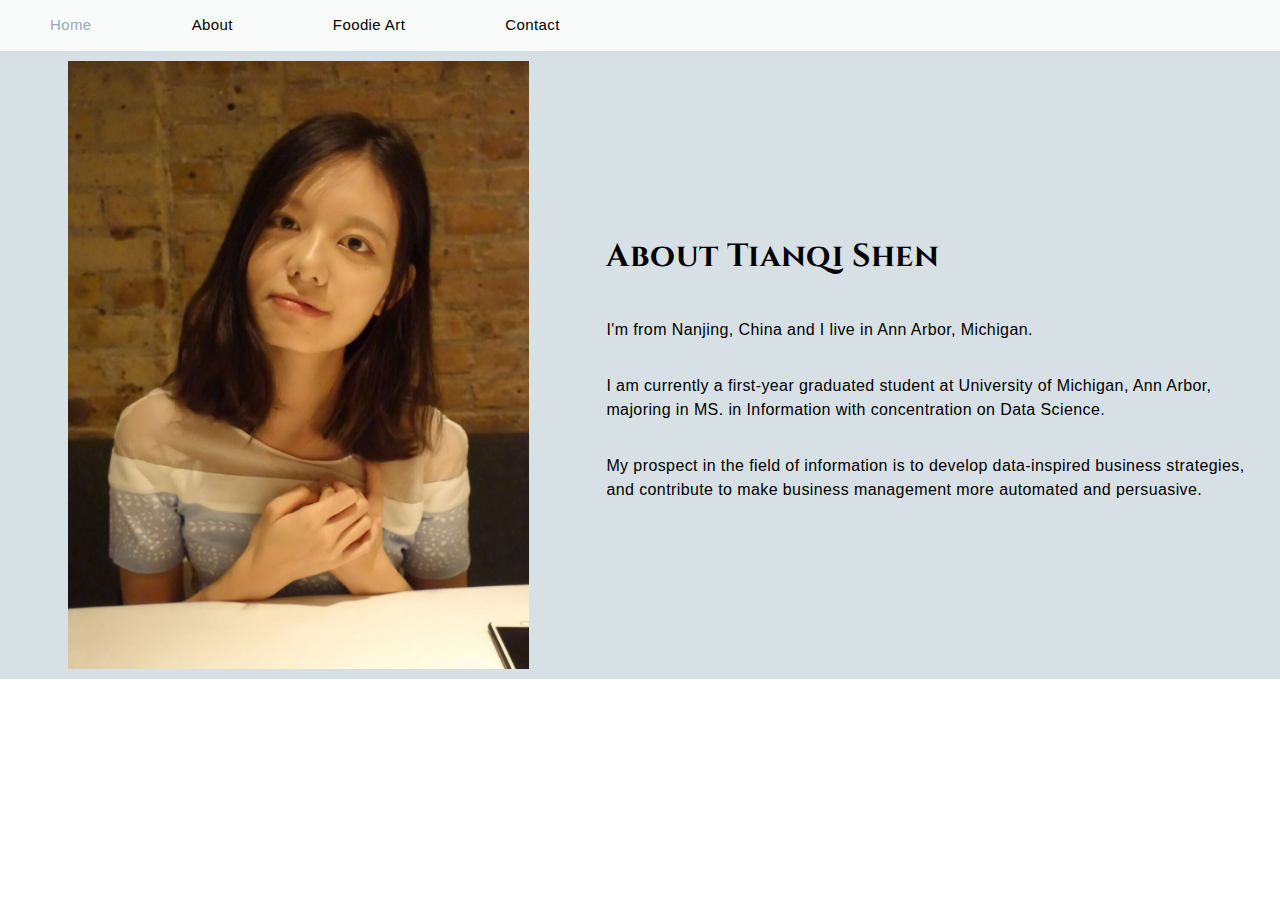
<file: about.html>
<!DOCTYPE html>
<html lang="en">
<head>
    <meta charset="UTF-8">
    <link rel="stylesheet" type="text/css" href="css/style.css">
    <link rel="stylesheet" href="https://use.fontawesome.com/releases/v5.3.1/css/all.css" 
    integrity="sha384-mzrmE5qonljUremFsqc01SB46JvROS7bZs3IO2EmfFsd15uHvIt+Y8vEf7N7fWAU" 
    crossorigin="anonymous">
    <link href="https://fonts.googleapis.com/css?family=Cinzel" rel="stylesheet">
    <title >Tianqi Shen</title>
  
</head>

<body>
    <header>
        <nav class="navigation">
            <ul>
                <li class="nav-button"><a href="index.html">Home</a></li>
                <li class="nav-button"><a href="about.html">About</a></li>
                <li class="nav-button"><a href="foodieart.html">Foodie Art</a></li>
                <li class="nav-button"><a href="contact.html">Contact</a></li>
            </ul>
        </nav>
    </header>

<div class="container-row">
    <div class = "container-column">
        <div class="page-content">
        <img src="images/TianqiShen.jpeg" alt = "profile picture" style="width: 80%">
        </div>
    </div>

    <div class="container-column">
        <div class="google-font">
            <h1>About Tianqi Shen</h1>
        </div>
        <p>I'm from Nanjing, China and I live in Ann Arbor, Michigan.</p>
        <p>I am currently a first-year graduated student at University of Michigan, Ann Arbor, majoring in MS. in Information with concentration on Data Science.</p>
        <p>My  prospect  in  the  field  of  information  is  to  develop  data-inspired  business  strategies,  and  contribute  to  make  business  management  more  automated  and  persuasive.</p>
    </div>
</div>

<div class="footer.top">
    <i class="fab fa-facebook-f"></i>
    <i class="fab fa-instagram"></i> 
</div>


</body>
</html>
</file>
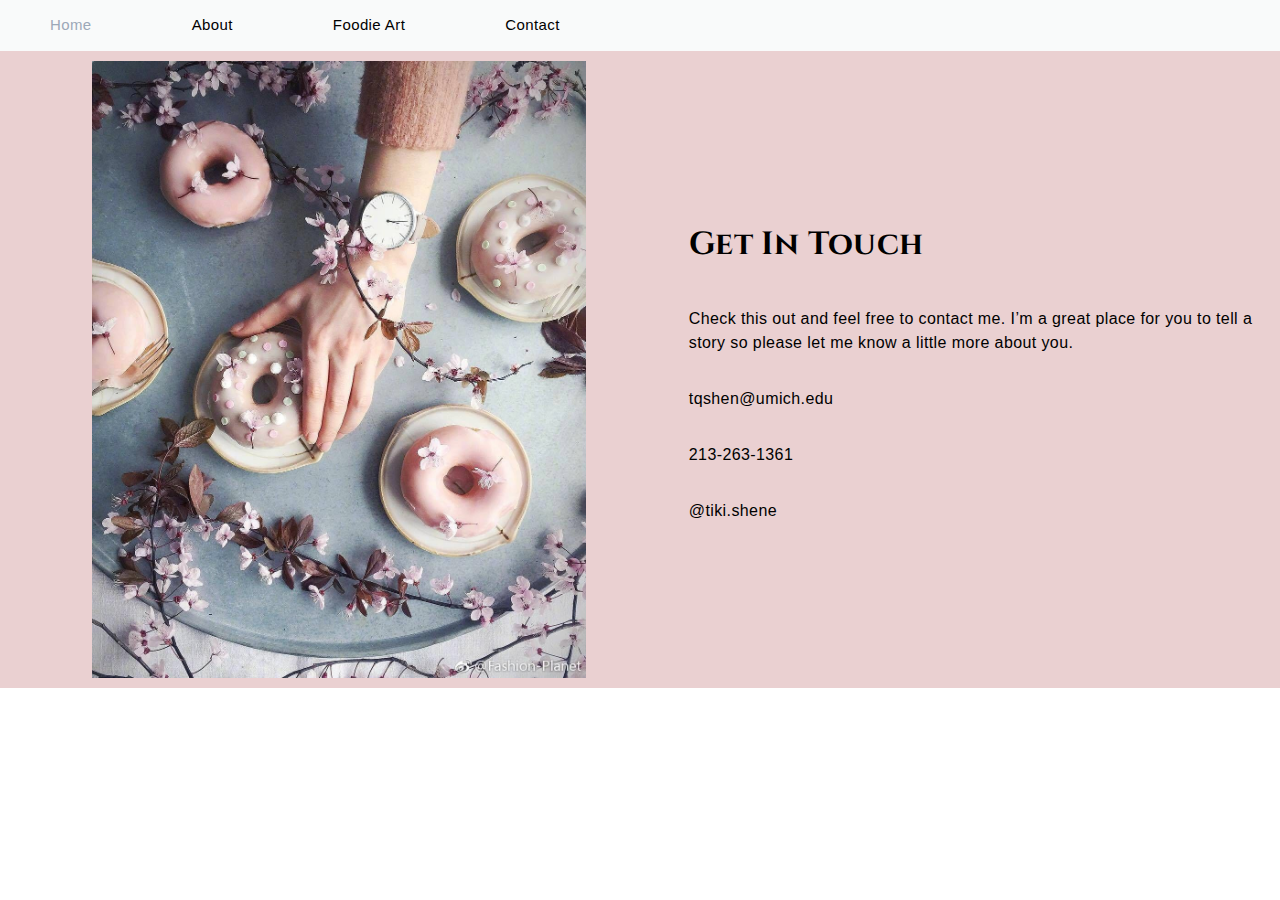
<file: contact.html>
<!DOCTYPE html>
<html lang="en">
<head>
    <meta charset="UTF-8">
    <link rel="stylesheet" type="text/css" href="css/style.css">
    <link rel="stylesheet" href="https://use.fontawesome.com/releases/v5.3.1/css/all.css" 
    integrity="sha384-mzrmE5qonljUremFsqc01SB46JvROS7bZs3IO2EmfFsd15uHvIt+Y8vEf7N7fWAU" 
    crossorigin="anonymous">
    <link href="https://fonts.googleapis.com/css?family=Cinzel" rel="stylesheet">
    <title > Contact </title>
    
</head>
<body>
    <header>
        <nav class="navigation">
            <ul>
                <li class="nav-button"><a href="index.html">Home</a></li>
                <li class="nav-button"><a href="about.html">About</a></li>
                <li class="nav-button"><a href="foodieart.html">Foodie Art</a></li>
                <li class="nav-button"><a href="contact.html">Contact</a></li>
            </ul>
        </nav>
    </header>

    <div class="container-row">
        <div class = "container-contact-column">
            <div class="page-content">
            <img src="images/Contact2.jpeg" alt="contact picture" style="width: 75%">
            </div>
        </div>

        <div class = "container-contact-column">
            <h1 class="google-font">Get In Touch</h1>
            
            <p>Check this out and feel free to contact me. I’m a great place for you to tell a story so please let me know a little more about you.</p>
            <i class="far fa-envelope"></i>
            <p>tqshen@umich.edu</p>

            <i class="fas fa-mobile-alt"></i>
            <p>213-263-1361</p>

            <a href = 'https://www.instagram.com/tiki.shene/?hl=en' aria-label="Insta"><i class="fab fa-instagram"></i></a>
            <p>@tiki.shene</p>
        </div>
    </div>
    
</body>
</html>
</file>
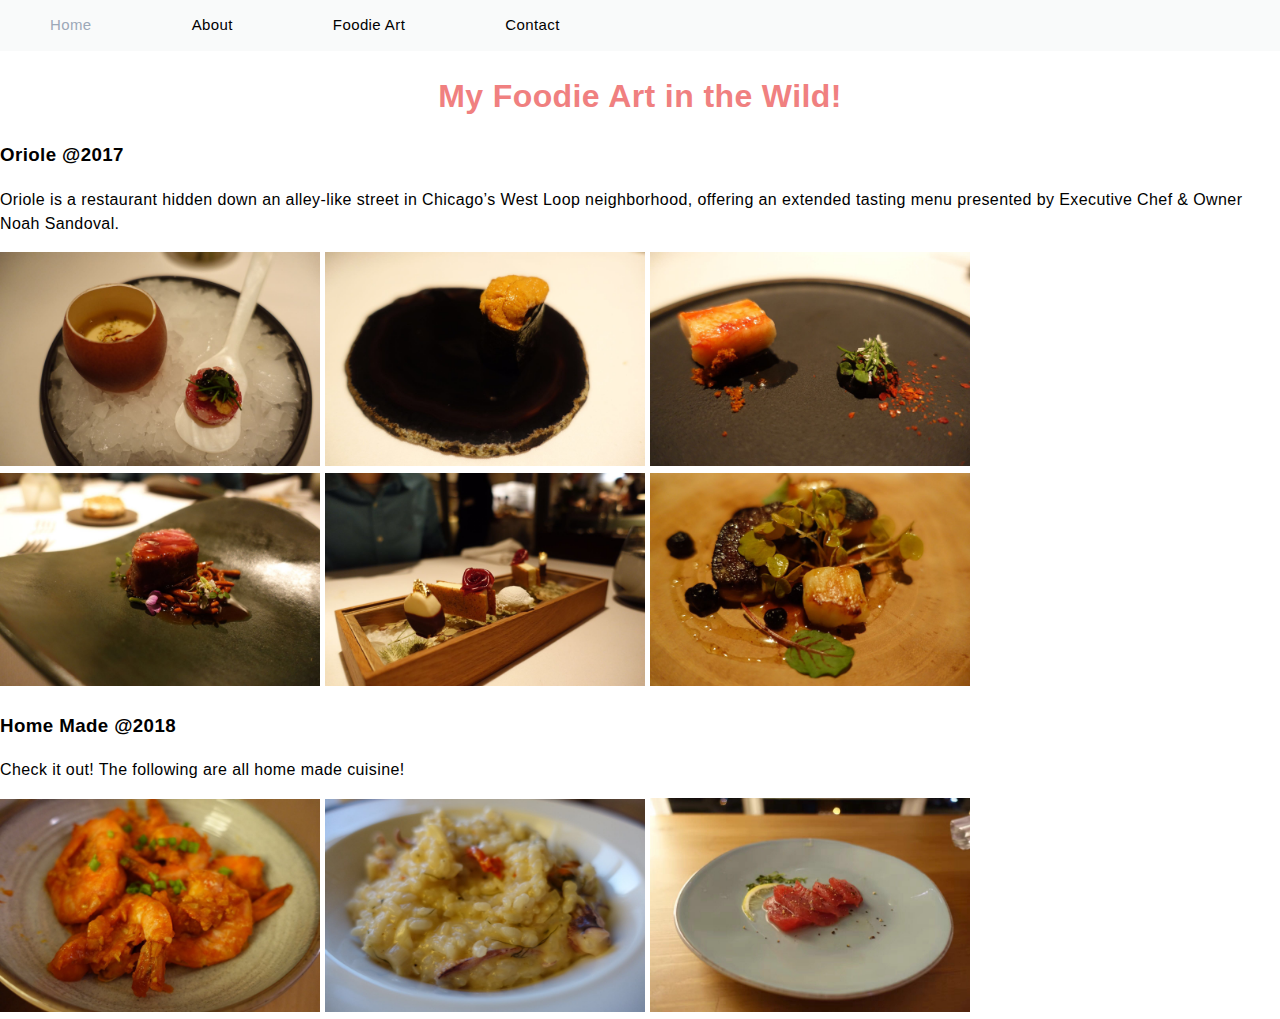
<file: foodieart.html>
<!DOCTYPE html>
<html lang="en">
<head>
    <meta charset="UTF-8">
    <link rel="stylesheet" type="text/css" href="css/style.css">
    <title > Foodie Art</title>
    
</head>

<body>
    <header>
        <nav class="navigation">
            <ul>
                <li class="nav-button"><a href="index.html">Home</a></li>
                <li class="nav-button"><a href="about.html">About</a></li>
                <li class="nav-button"><a href="foodieart.html">Foodie Art</a></li>
                <li class="nav-button"><a href="contact.html">Contact</a></li>
            </ul>
        </nav>
    </header>


    <h1 class="title">My Foodie Art in the Wild!</h1>

    <h3>Oriole @2017</h3>
    <p>Oriole is a restaurant hidden down an alley-like street in Chicago’s West Loop neighborhood, offering an extended tasting menu presented by Executive Chef & Owner Noah Sandoval.</p>
    <img src="images/Oriole1.jpeg" alt = "Oriole1 picture">
    <img src="images/Oriole2.jpeg" alt = "Oriole2 picture">
    <img src="images/Oriole3.jpeg" alt = "Oriole3 picture">
    <img src="images/Oriole4.jpeg" alt = "Oriole4 picture">
    <img src="images/Oriole5.jpeg" alt = "Oriole5 picture">
    <img src="images/Oriole6.jpeg" alt = "Oriole6 picture">

    <h3>Home Made @2018</h3>
    <p>Check it out! The following are all home made cuisine!</p>
    <img src="images/Homemade1.jpeg" alt = "Home Made1 picture">
    <img src="images/Homemade2.jpeg" alt = "Home Made2 picture">
    <img src="images/Homemade3.jpeg" alt = "Home Made3 picture">
 
</body>
</html>
</file>
<file: css/style.css>
html {
    height: 100%;
}

body {
    height: 100%;
    margin: 0;
    font-weight: 400;
    letter-spacing: .4px;
    font-family: Helvetica,Arial, cursive;
    font-size: 16px;
    line-height: 1.5; 
}

.customized-bg{
    background-image: url("../images/background.jpg");
}

img{
    width: 25%
}

/* Navigation bar section. */
.nav-button {
    float: left;
    font-size: 15px;
    display:inline; 
}

.nav-button a {
    display: block; 
    color: black;
    text-align: center; 
    padding: 14px 50px;
    text-decoration: none;
}

.nav-button a:hover {
    color: #9ca8b8;
}

.navigation > ul {
    margin: 0;
    padding: 0;
    overflow: hidden;
    background-color:#f9fafa;
}

/* Main canvas section. */
.page-content {
    align-items: center;
    display: flex;
    flex-direction: column;
    height: 100%;
    justify-content: center;
}

.author-name {
    color: #656565;
}

.occupation {
    color: #7c8491;
}
  
/* Style the header */
.header {
    background-color: #f9fafa;
    padding: 15px;
    text-align: center;
    font-size: 15px;
}

/* Container for flexboxes */
.container-row {
    display: -webkit-flex;
    /* display: flex; */
}

/* Create equal columns that sits next to each other */
.container-column{
    padding: 10px;
   background-color:#d7e1e5; 
   display: flex;
   align-items: left;
   flex-direction: column;
   justify-content: center;
   
}

/* Style the footer - haven't implement in this hw*/
.footer-top {
    display:flex;
    background-color: #f9fafa;
    padding: 10px;
    text-align: center;
    min-width: 10px;
    justify-content: space-between;
    align-self:center;
}

.title{
    color:lightcoral;
    display: flex;
    align-items: center;
    justify-content: center;
}

.google-font{
    font-family: 'Cinzel', serif;
}

.container-contact-column{
    padding: 10px;
   background-color:#ead0d1; 
   display: flex;
   align-items: left;
   flex-direction: column;
   justify-content: center;
}

i{
    color: #965454;
    font-size: 110%;
}

i:hover{
    color:#a27e7e;
}

i:link{
    color: #965454;
}

i:visited{
    color: #965454;
}
</file>
